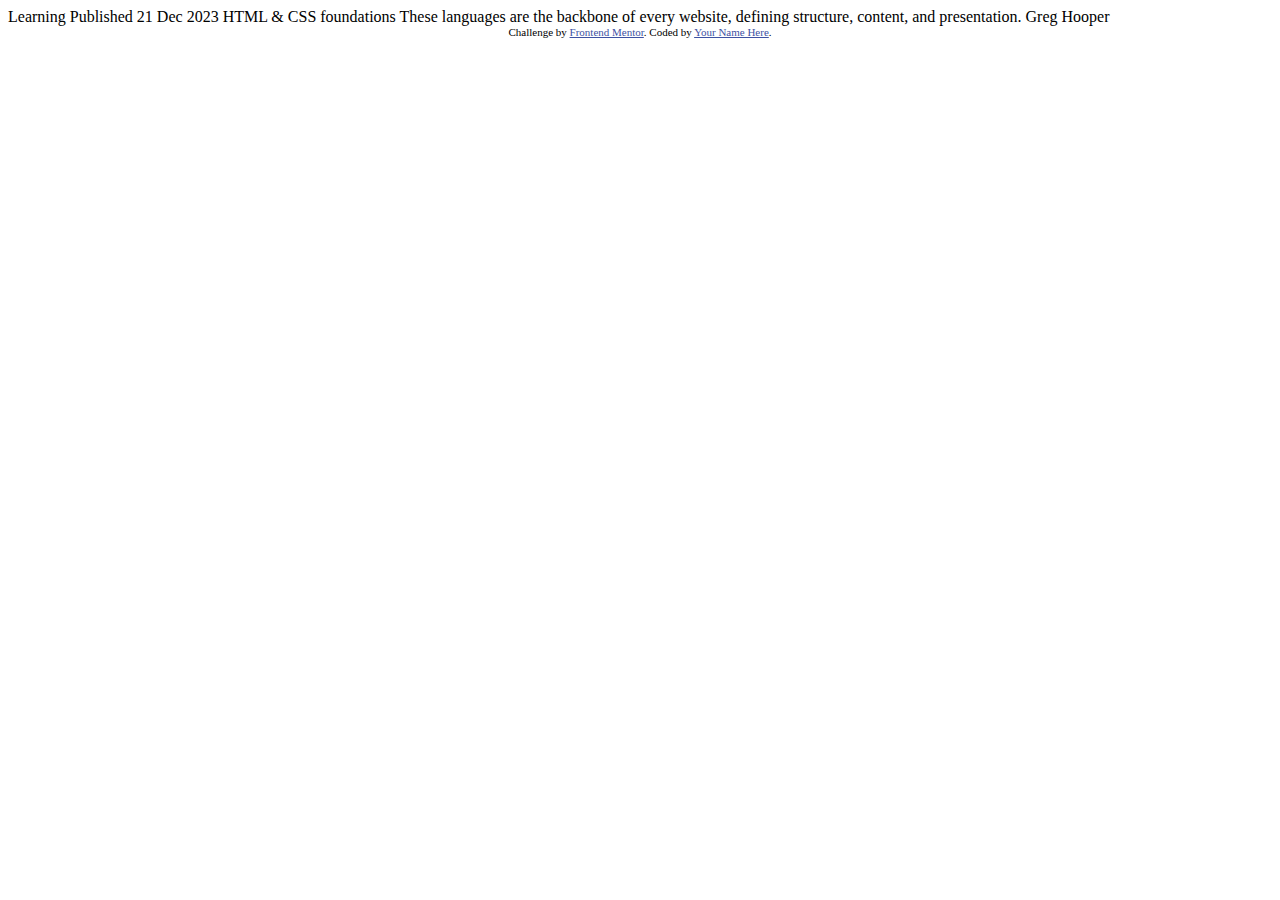
<file: blog-preview-card/index.html>
<!DOCTYPE html>
<html lang="en">
<head>
  <meta charset="UTF-8">
  <meta name="viewport" content="width=device-width, initial-scale=1.0"> <!-- displays site properly based on user's device -->

  <link rel="icon" type="image/png" sizes="32x32" href="./assets/images/favicon-32x32.png">
  
  <title>Frontend Mentor | Blog preview card</title>

  <!-- Feel free to remove these styles or customise in your own stylesheet 👍 -->
  <style>
    .attribution { font-size: 11px; text-align: center; }
    .attribution a { color: hsl(228, 45%, 44%); }
  </style>
</head>
<body>

  Learning

  Published 21 Dec 2023

  HTML & CSS foundations

  These languages are the backbone of every website, defining structure, content, and presentation.

  Greg Hooper
  
  <div class="attribution">
    Challenge by <a href="https://www.frontendmentor.io?ref=challenge" target="_blank">Frontend Mentor</a>. 
    Coded by <a href="#">Your Name Here</a>.
  </div>
</body>
</html>
</file>
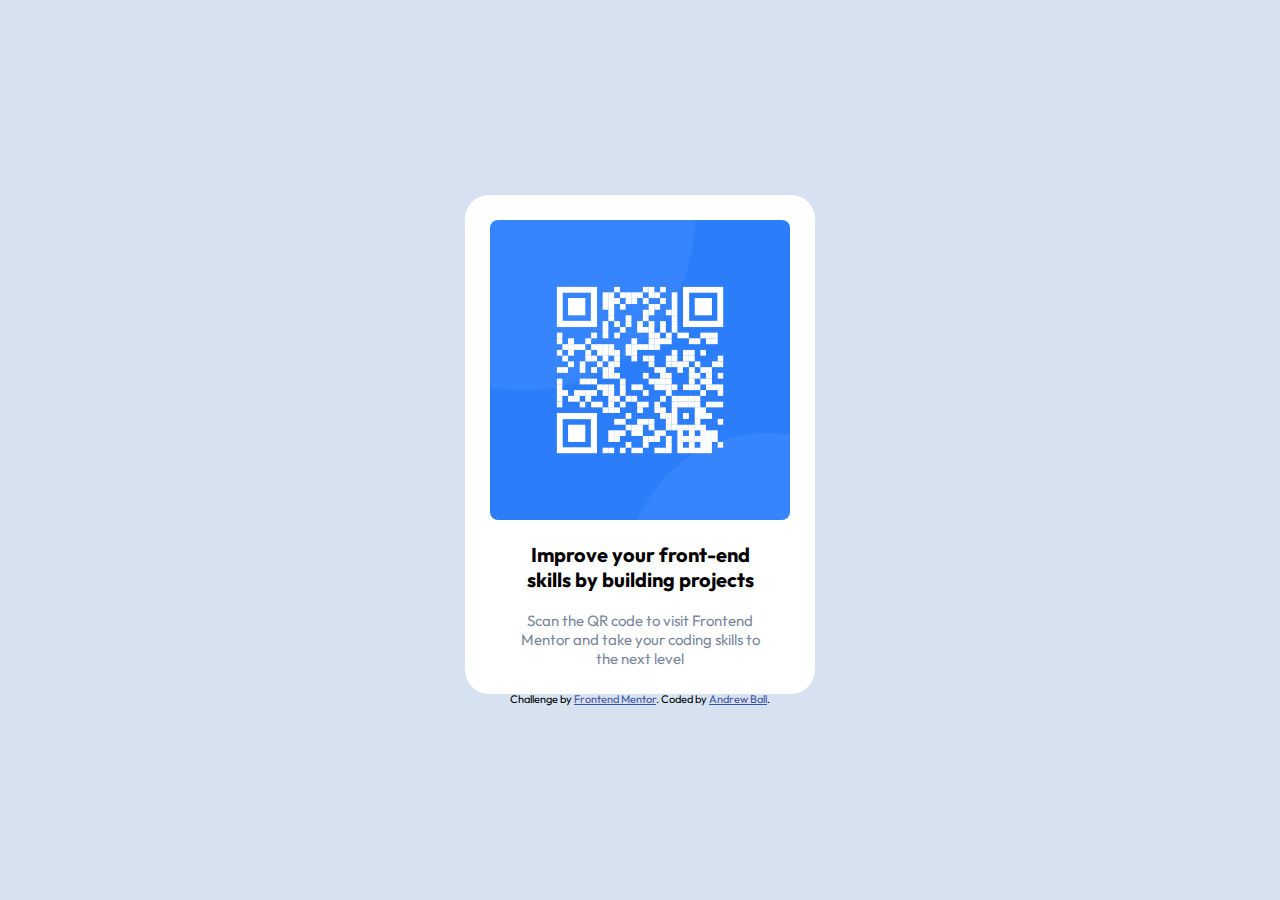
<file: qr-code-component/index.html>
<!DOCTYPE html>
<html lang="en">
  <head>
    <meta charset="UTF-8" />
    <meta name="viewport" content="width=device-width, initial-scale=1.0" />
    <!-- displays site properly based on user's device -->
    <title>Frontend Mentor | QR code component</title>
    <meta name="author" content="Andrew Ball" />
    <meta
      name="description"
      content="Andrew Ball's attempt at Frontend Mentor's QR Code Component challenge"
    />
    <link
      rel="icon"
      type="image/png"
      sizes="32x32"
      href="./images/favicon-32x32.png"
    />
    <link rel="stylesheet" href="style.css" />
    <link rel="preconnect" href="https://fonts.googleapis.com" />
    <link rel="preconnect" href="https://fonts.gstatic.com" crossorigin />
    <link
      href="https://fonts.googleapis.com/css2?family=Outfit:wght@100..900&display=swap"
      rel="stylesheet"
    />
  </head>
  <body>
    <div class="box">
      <a href="https://www.frontendmentor.io?ref=challenge" target="_blank">
        <img
          src="images/image-qr-code.png"
          alt="QR code with link to Frontend Mentor"
          title="Scan me! (or just click me)"
          width="300"
        />
      </a>
      <h2>Improve your front-end skills by building projects</h2>
      <p>
        Scan the QR code to visit Frontend Mentor and take your coding skills to
        the next level
      </p>
    </div>
    <div class="attribution">
      Challenge by
      <a href="https://www.frontendmentor.io?ref=challenge" target="_blank"
        >Frontend Mentor</a
      >. Coded by
      <a href="https://www.frontendmentor.io/profile/one-orb">Andrew Ball</a>.
    </div>
  </body>
</html>
</file>
<file: qr-code-component/style.css>
/* http://meyerweb.com/eric/tools/css/reset/ 
   v2.0 | 20110126
   License: none (public domain)
*/

html,
body,
div,
span,
applet,
object,
iframe,
h1,
h2,
h3,
h4,
h5,
h6,
p,
blockquote,
pre,
a,
abbr,
acronym,
address,
big,
cite,
code,
del,
dfn,
em,
img,
ins,
kbd,
q,
s,
samp,
small,
strike,
strong,
sub,
sup,
tt,
var,
b,
u,
i,
center,
dl,
dt,
dd,
ol,
ul,
li,
fieldset,
form,
label,
legend,
table,
caption,
tbody,
tfoot,
thead,
tr,
th,
td,
article,
aside,
canvas,
details,
embed,
figure,
figcaption,
footer,
header,
hgroup,
menu,
nav,
output,
ruby,
section,
summary,
time,
mark,
audio,
video {
  margin: 0;
  padding: 0;
  border: 0;
  font-size: 100%;
  font: inherit;
  vertical-align: baseline;
}
/* HTML5 display-role reset for older browsers */
article,
aside,
details,
figcaption,
figure,
footer,
header,
hgroup,
menu,
nav,
section {
  display: block;
}
body {
  line-height: 1;
}
ol,
ul {
  list-style: none;
}
blockquote,
q {
  quotes: none;
}
blockquote:before,
blockquote:after,
q:before,
q:after {
  content: "";
  content: none;
}
table {
  border-collapse: collapse;
  border-spacing: 0;
}

/*
The designs were created to the following widths:

- Mobile: 375px
- Desktop: 1440px

> 💡 These are just the design sizes. Ensure content is responsive and meets WCAG requirements by testing the full range of screen sizes from 320px to large screens.

- White: hsl(0, 0%, 100%)
- Light gray: hsl(212, 45%, 89%)
- Grayish blue: hsl(220, 15%, 55%)
- Dark blue: hsl(218, 44%, 22%)

- Font size (paragraph): 15px
- Family: [Outfit](https://fonts.google.com/specimen/Outfit)
- Weights: 400, 700*/

body {
  height: 100vh;
  display: flex;
  flex-direction: column;
  justify-content: center;
  align-items: center;
  background-color: hsl(212, 45%, 89%);
  font-family: "Outfit", sans-serif;
  font-optical-sizing: auto;
}

.box {
  background-color: hsl(0, 0%, 100%);
  width: 300px;
  padding: 25px;
  border-radius: 1.5rem;
  box-shadow: hsl(220, 15%, 55%);
}

img {
  border-radius: 0.5rem;
}

h2 {
  font-size: 20px;
  font-weight: 700;
  text-align: center;
  margin: 20px 0;
  padding: 0 20px;
  line-height: 1.25;
}
p {
  font-size: 15px;
  font-weight: 400;
  text-align: center;
  color: hsl(220, 15%, 55%);
  padding: 0 20px;
  line-height: 1.25;
}
.attribution {
  font-size: 11px;
  text-align: center;
}
.attribution a {
  color: hsl(228, 45%, 44%);
}
</file>
